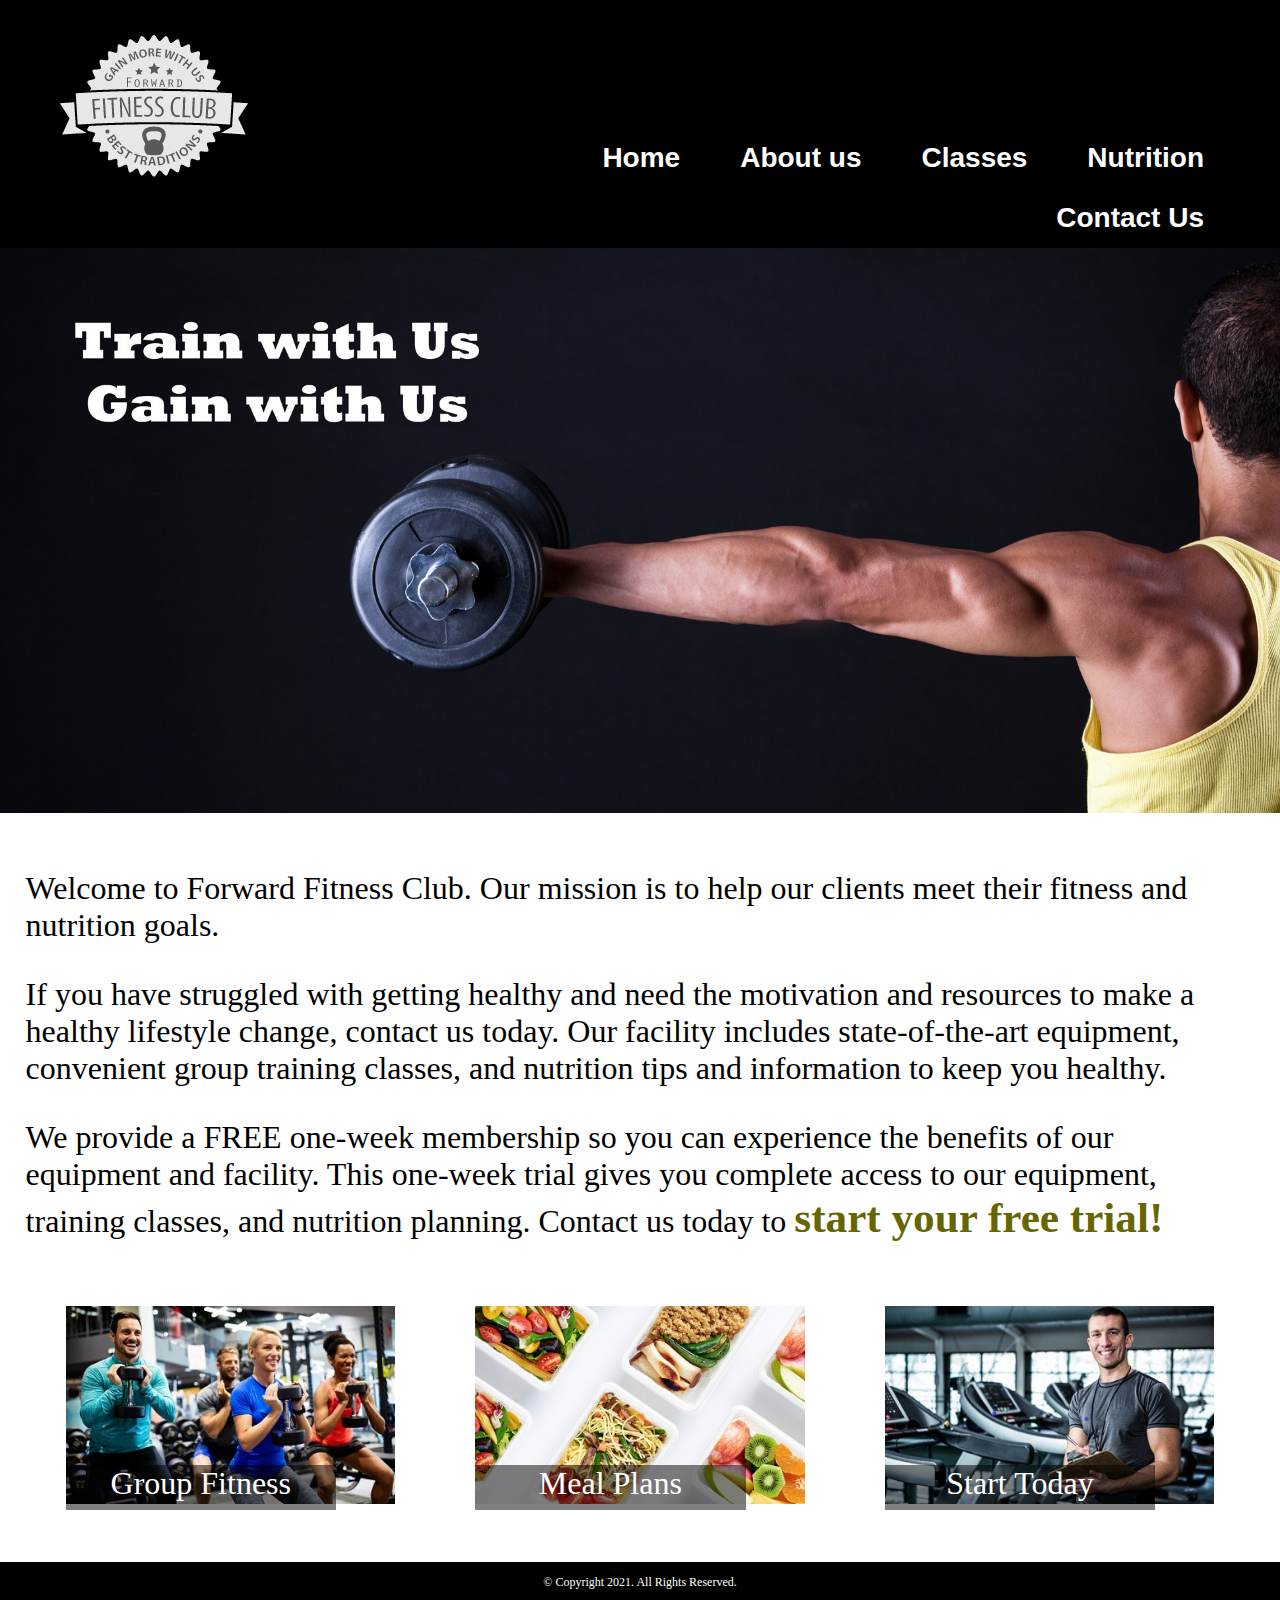
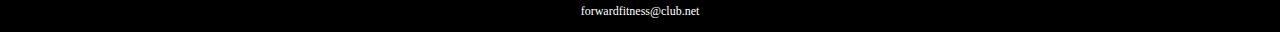
<file: index.html>
<!DOCTYPE html>
<html lang="es">

<head>
    <title>Webpage Title</title>
    <meta charset="utf-8">
    <link rel="stylesheet" href="css/main.css">
    <meta name="viewport" content="width=device-width, initialscale=1.0">
</head>

<body>
    <div id="container">

        <header>
            <!-- <h1>Forward Fitness Club</h1>-->
            <a href="index.html"><img src="images/fflogo.png" alt="Forward Fitness Club logo"></a>
        </header>

        <nav>
            <ul>
                <li> <a href="index.html">Home </a> </li>
                <li> <a href="about.html">About us</a> </li>
                <li> <a href="classes.html">Classes</a> </li>
                <li> <a href="nutrition.html">Nutrition</a> </li>
                <li> <a href="contact.html">Contact Us</a> </li>
            </ul>
        </nav>
        <div id="hero">
            <img src="images/trainWithUs.jpg" alt="left arm extended holding a weight">
        </div>
        <main>

            <div id="intro">
                <p>Welcome to
                    Forward Fitness Club.
                    Our mission is to help
                    our clients meet
                    their fitness and
                    nutrition goals.
                </p>

                <p>If you have struggled with getting healthy and need the motivation and
                    resources to make a healthy lifestyle change, contact us today. Our facility
                    includes state-of-the-art equipment, convenient group training classes, and
                    nutrition tips and information to keep you healthy.</p>

                <p>We provide a
                    FREE one-week membership
                    so you can experience
                    the benefits of our
                    equipment and facility.
                    This one-week trial
                    gives you complete
                    access to our
                    equipment, training
                    classes, and nutrition
                    planning. Contact us
                    today to <span class="action">start your free
                        trial!</span></p>
            </div>   
                <div class="figures">
                    <figure class="figure">
                        <img src="images/group-fitness.jpg" alt="Group Fitness">
                        <figcaption>Group Fitness</figcaption>
                    </figure>
                    <figure class="figure">
                        <img src="images/meal-plans.jpg" alt="Meal Plans">
                        <figcaption>Meal Plans</figcaption>
                    </figure>
                    <figure class="figure">
                        <img src="images/start-today.jpg" alt="Start Today">
                        <figcaption>Start Today</figcaption>
                    </figure>
                </div>
        </main>

        <footer>
            <p>&copy;
                Copyright 2021. All
                Rights Reserved.</p>

            <p><a href="mailto:forwardfitness@club.net">forwardfitness@club.net</a>
            </p>
        </footer>
    </div>
</body>


</html>
</file>
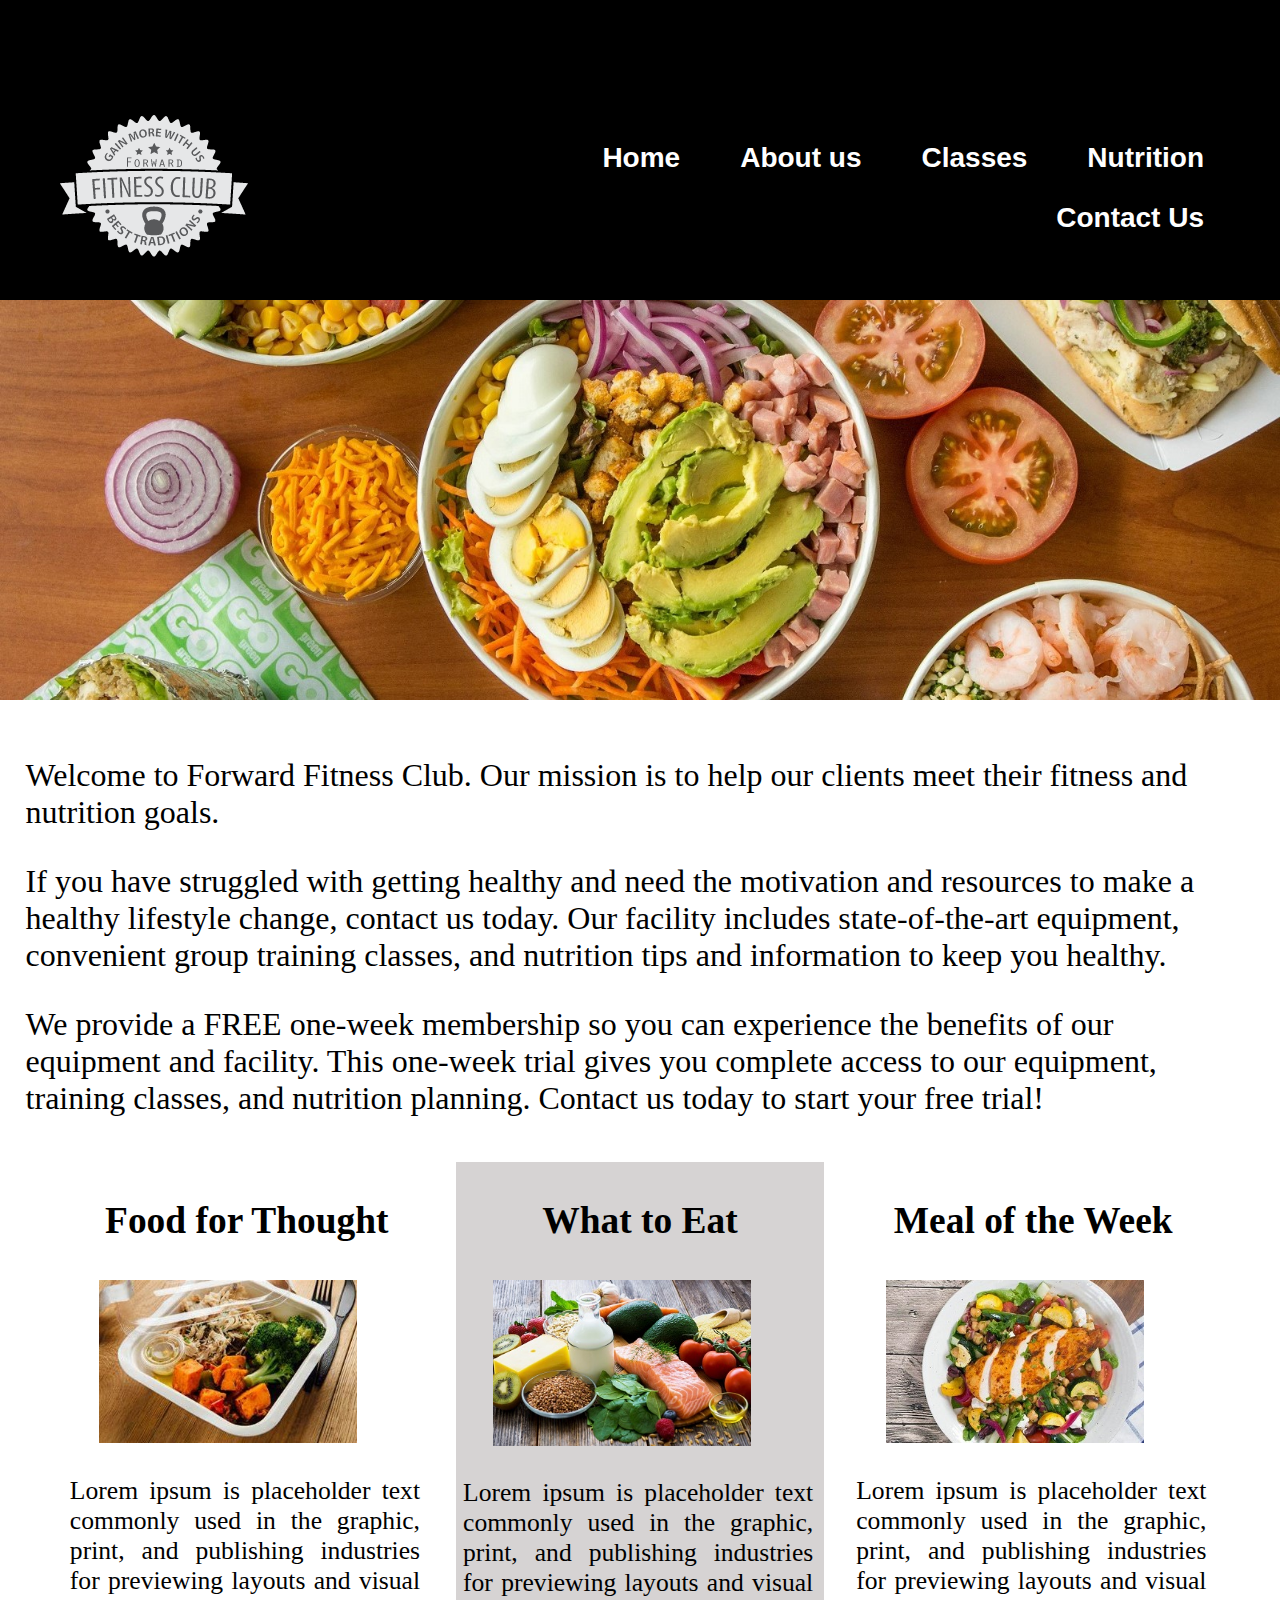
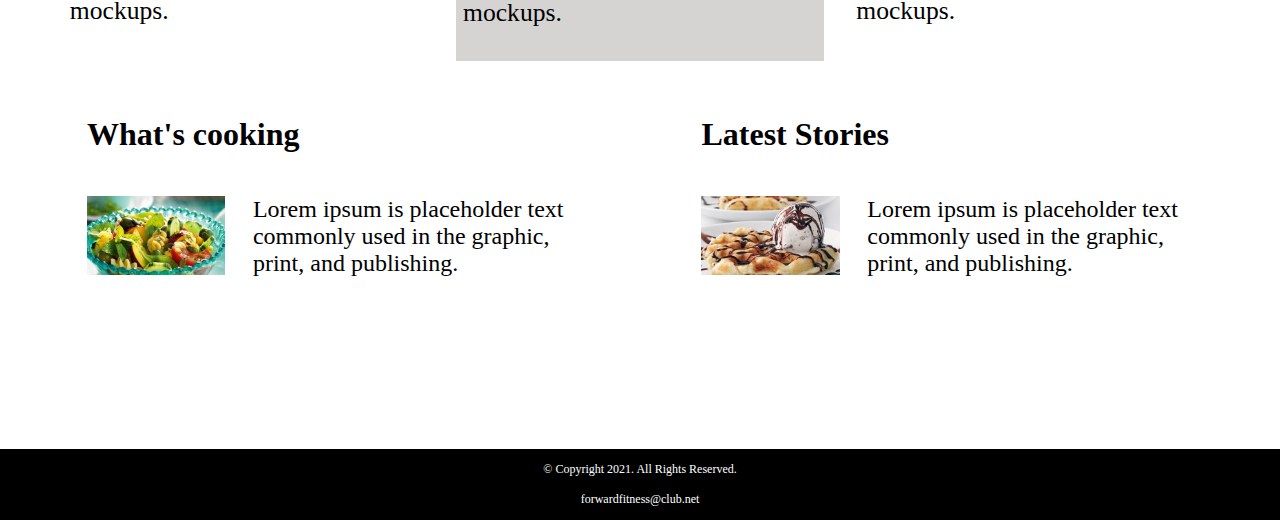
<file: nutrition.html>
<!DOCTYPE html>
<html lang="es">
<head>
    <title>Webpage Title</title>
    <meta charset="utf-8">
    <link rel="stylesheet" href="css/main.css">
</head>

<body>
    <div id="container">

        <header>
            <h1>Forward Fitness Club</h1>
            <a href="index.html"><img src="images/fflogo.png" alt="Forward Fitness Club logo"></a>
        </header>

        <nav>
            <ul>
                <li> <a href="index.html">Home </a> </li>
                <li> <a href="about.html">About us</a> </li>
                <li> <a href="classes.html">Classes</a> </li>
                <li> <a href="nutrition.html">Nutrition</a> </li>
                <li> <a href="contact.html">Contact Us</a> </li>
            </ul>
        </nav>
        <div id="hero">
            <img src="images/nutrition.jpg" alt="left arm extended holding a weight">
        </div>
        <main>
            <div id="intro">
                <p>Welcome to
                    Forward Fitness Club.
                    Our mission is to help
                    our clients meet
                    their fitness and
                    nutrition goals.
                </p>

                <p>If you have struggled with getting healthy and need the motivation and
                    resources to make a healthy lifestyle change, contact us today. Our facility
                    includes state-of-the-art equipment, convenient group training classes, and
                    nutrition tips and information to keep you healthy.</p>

                <p>We provide a
                    FREE one-week membership
                    so you can experience
                    the benefits of our
                    equipment and facility.
                    This one-week trial
                    gives you complete
                    access to our
                    equipment, training
                    classes, and nutrition
                    planning. Contact us
                    today to start your free
                    trial!</p>
            </div>
            <div class="articles">
                <article class="article" id="article1">
                    <h3>Food for Thought</h3>
                    <img src="images/food-for-thought.jpg" alt="Food for Thought">
                    <p>Lorem ipsum is placeholder text commonly used in the graphic, print, and publishing industries for previewing layouts and visual mockups.</p>
                </article>
                <article class="article" id="article2">
                    <h3>What to Eat</h3>
                    <img src="images/what-to-eat.jpg" alt="What to Eat">
                    <p>Lorem ipsum is placeholder text commonly used in the graphic, print, and publishing industries for previewing layouts and visual mockups.</p>
                </article>
                <article class="article" id="article3">
                    <h3>Meal of the Week</h3>
                    <img src="images/meal-of-the-week.jpg" alt="Meal of the Week">
                    <p>Lorem ipsum is placeholder text commonly used in the graphic, print, and publishing industries for previewing layouts and visual mockups.</p>
                </article>
            </div>
            <div class="aside">
                <aside>
                    <h4>What's cooking</h4>
                    <img src="images/whats-cooking.jpg" alt="What's cooking">
                    <p>Lorem ipsum is placeholder text commonly used in the graphic, print, and publishing.</p>
                
                </aside>
                <aside>
                    <h4>Latest Stories</h4>
                    <img src="images/latest-stories.jpg" alt="Latest Stories">
                    <p>Lorem ipsum is placeholder text commonly used in the graphic, print, and publishing.</p>
                
                </aside>
            </div>
        </main>

        <footer>
            <p>&copy;
                Copyright 2021. All
                Rights Reserved.</p>

            <p><a href="mailto:forwardfitness@club.net">forwardfitness@club.net</a>
            </p>
        </footer>
    </div>
</body>


</html>
</file>
<file: css/main.css>
body,
header,
nav,
footer {
    margin: 0;
    padding: 0;
    border: 0;
}

body {
    background-color: #000;
}

header {
    float: left;
    width: 25%;
}

nav {
    float: right;
    margin: 8em 3em 0 0;
    width: 70%;
}

nav ul {
    list-style-type: none;
    margin: 0;
    text-align: right;
}

nav li {
    display: inline-block;
    font-size: 1.75em;
    font-family: Verdana, "Helvetica Neue", Helvetica, sans-serif;
    font-weight: bold;
}

nav li a {
    display: block;
    color: #fff;
    text-align: center;
    padding: 0.5em 1em;
    text-decoration: none;
}

img {
    max-width: 100%;
    display: block;
    max-height: 100%;
}

main {
    clear: left;
    background-color: #fff;
    padding: 2%;
    font-size: 2em;
}

div .figures {
    display: flex;
    justify-content: space-around;
    position: relative;
}

div .figure {
    width: 30%;
}

.figure figcaption {
    position: absolute;
    top: 73%;
    width: 22%;
    text-align: center;
    height: 17%;
    background: rgba(0, 0, 0, .5);
    color: rgb(255, 255, 255);
}

footer p {
    font-size: 0.75em;
    text-align: center;
    color: #fff;
    padding: 0.1em;
}

footer p a {
    color: #fff;
    text-decoration: none;
}

#weights,
#training,
#cardio {
    width: 29%;
    float: left;
    margin: 0 2%;
}

#exercises {
    clear: left;
    border-top: 1px solid #000;
    border-bottom: 1px solid #000;
    background-color: #f2f2f2;
    padding: 1% 2%;
}

#exercises dt {
    font-weight: bold;
}

#exercises dd {
    padding: 0.5% 1% 2% 0;
}

.articles {
    display: flex;
    justify-content: center;
}

.article {
    width: 30%;
    margin: 1%;

}

#article2 {
    background-color: rgb(214, 211, 211);
}

.article h3 {
    text-align: center;
}

.article img {
    text-align: center;
    max-width: 70%;
    margin-left: 10%;
}


.article p {
    width: 95%;
    text-align: justify;
    font-size: 80%;
    padding: 2%;
}

.aside{
    width: 100%;
    margin-bottom: 10%;
    display: flex;
    justify-content: space-around;
}

.aside aside {
    width: 45%;
    margin-left: 5%;
}

.aside img {
    float: left;
    margin-right: 5%;
    max-width: 100%;
    width: 25%;
}
.aside p {
    width: 90%;
    font-size: 75%;
}


#contact {
    text-align: center;
}

#contact a {
    color: #666600;
    text-decoration: none;
}

.action {
    font-size: 1.35em;
    color: #666600;
    font-weight: bold;
}

.map {
    border: 8px solid #000;
}



@media screen and (min-width: 481px) and (max-width: 768px) {
    header {
        width: 100%;
    }

    header img {
        margin: auto;
    }

    nav {
        width: 100%;
        display: flex;
        justify-content: space-around;
        float: none;
    }

    nav li {
        font-size: 1.25em;
    }

    main {
        font-size: 1.25em;
    }
}

@media screen and (max-width: 480px) {
    header {
        width: 100%;
    }

    header img {
        max-width: 100%;
        display: block;
        max-height: 100%;
        margin: auto;
    }

    nav {
        width: 100%;
        margin: 0;
    }

    nav ul {
        list-style-type: none;
        text-align: center;
        padding-inline-start: 0;
    }

    nav li {
        display: inline-block;
        font-size: 1.3em;
        font-family: Verdana, "Helvetica Neue", Helvetica, sans-serif;
        font-weight: bold;
        border-bottom: 1px solid white;
        width: 100%;
    }



    nav li a {
        display: block;
        color: #fff;
        text-align: center;
        padding: 0.5em 1em;
        text-decoration: none;
        background-color: black;
    }

    div #hero {
        display: none;
    }

    main{
        font-size: 1.2em;
    }

    .figures {
        display: flex;
        flex-direction: column;

    }
    div .figure {
        width: 100%;
    }

    .figure figcaption {
        position: relative;
        width:87%;
    }


    
    .articles {
        display: flex;
        flex-direction: column;
    }

    .article {
        position: relative;
        width: 100%;
    }

    .aside aside {
        width: 45%;
        margin-left: 2%;
    }
    .article img{
        margin-left: 15%;
    }

    .aside img {
        margin-right: 5%;
        max-width: 100%;
        width: 100%;
        margin-bottom: 5%;
    }

}
</file>
